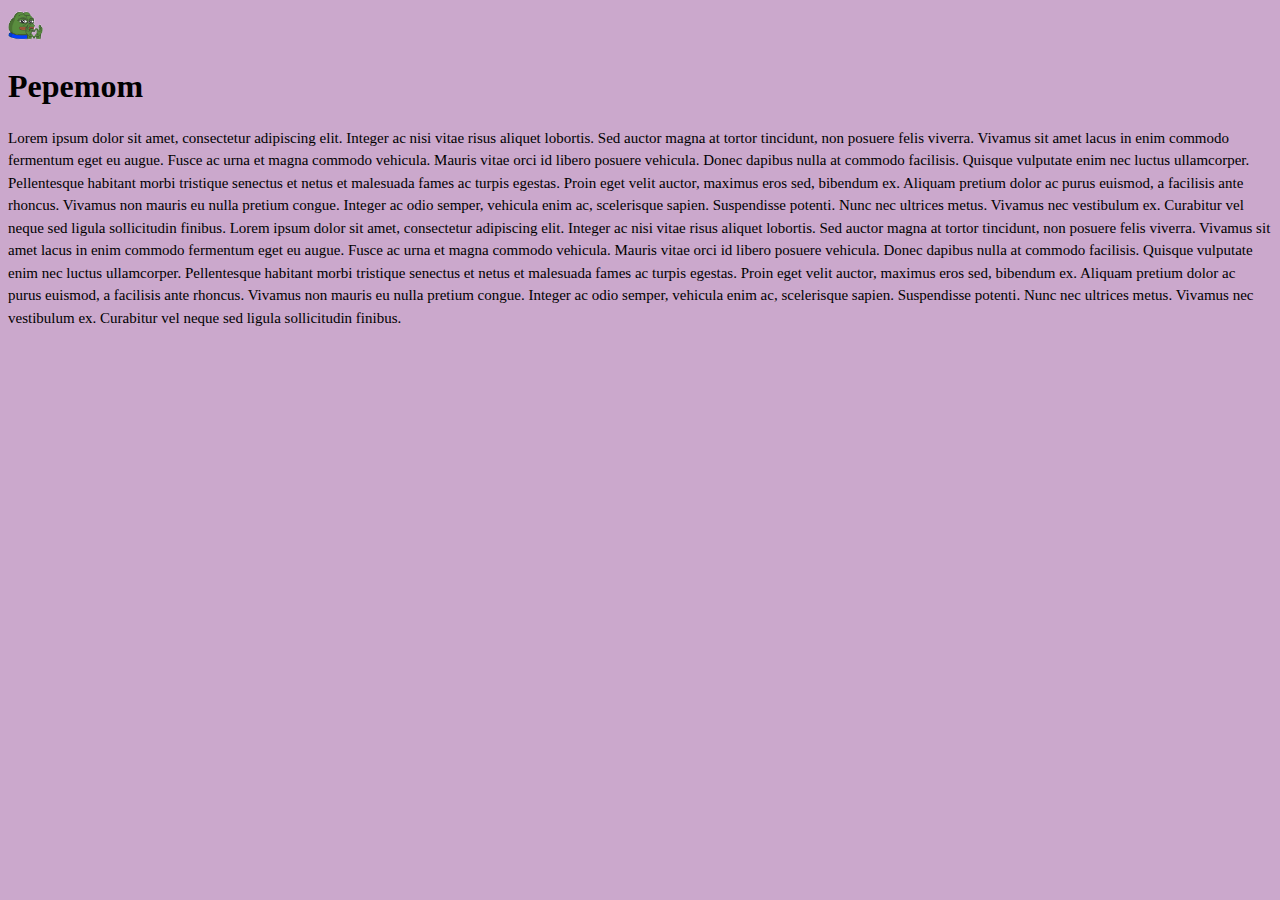
<file: Esercizio 3/index.html>
<!DOCTYPE html>
<head>
	<html lang="it">
	<title>Pagina web n.3</title>
	<meta charset="UTF-8">
	   <link rel="stylesheet" href="style.css">
	</head>

	<body>
		<header>
			<img class="logo" src="assets/logo.png" alt="Logo del sito web">
		</header>

		<h1 class="titolo">Pepemom</h1>
		<p class="paragrafo">Lorem ipsum dolor sit amet, consectetur adipiscing elit. Integer ac nisi vitae risus aliquet lobortis. Sed auctor magna at tortor tincidunt, non posuere felis viverra. Vivamus sit amet lacus in enim commodo fermentum eget eu augue. Fusce ac urna et magna commodo vehicula. Mauris vitae orci id libero posuere vehicula. Donec dapibus nulla at commodo facilisis. Quisque vulputate enim nec luctus ullamcorper. Pellentesque habitant morbi tristique senectus et netus et malesuada fames ac turpis egestas. Proin eget velit auctor, maximus eros sed, bibendum ex. Aliquam pretium dolor ac purus euismod, a facilisis ante rhoncus. Vivamus non mauris eu nulla pretium congue. Integer ac odio semper, vehicula enim ac, scelerisque sapien. Suspendisse potenti. Nunc nec ultrices metus. Vivamus nec vestibulum ex. Curabitur vel neque sed ligula sollicitudin finibus.
		Lorem ipsum dolor sit amet, consectetur adipiscing elit. Integer ac nisi vitae risus aliquet lobortis. Sed auctor magna at tortor tincidunt, non posuere felis viverra. Vivamus sit amet lacus in enim commodo fermentum eget eu augue. Fusce ac urna et magna commodo vehicula. Mauris vitae orci id libero posuere vehicula. Donec dapibus nulla at commodo facilisis. Quisque vulputate enim nec luctus ullamcorper. Pellentesque habitant morbi tristique senectus et netus et malesuada fames ac turpis egestas. Proin eget velit auctor, maximus eros sed, bibendum ex. Aliquam pretium dolor ac purus euismod, a facilisis ante rhoncus. Vivamus non mauris eu nulla pretium congue. Integer ac odio semper, vehicula enim ac, scelerisque sapien. Suspendisse potenti. Nunc nec ultrices metus. Vivamus nec vestibulum ex. Curabitur vel neque sed ligula sollicitudin finibus.</p>
</file>
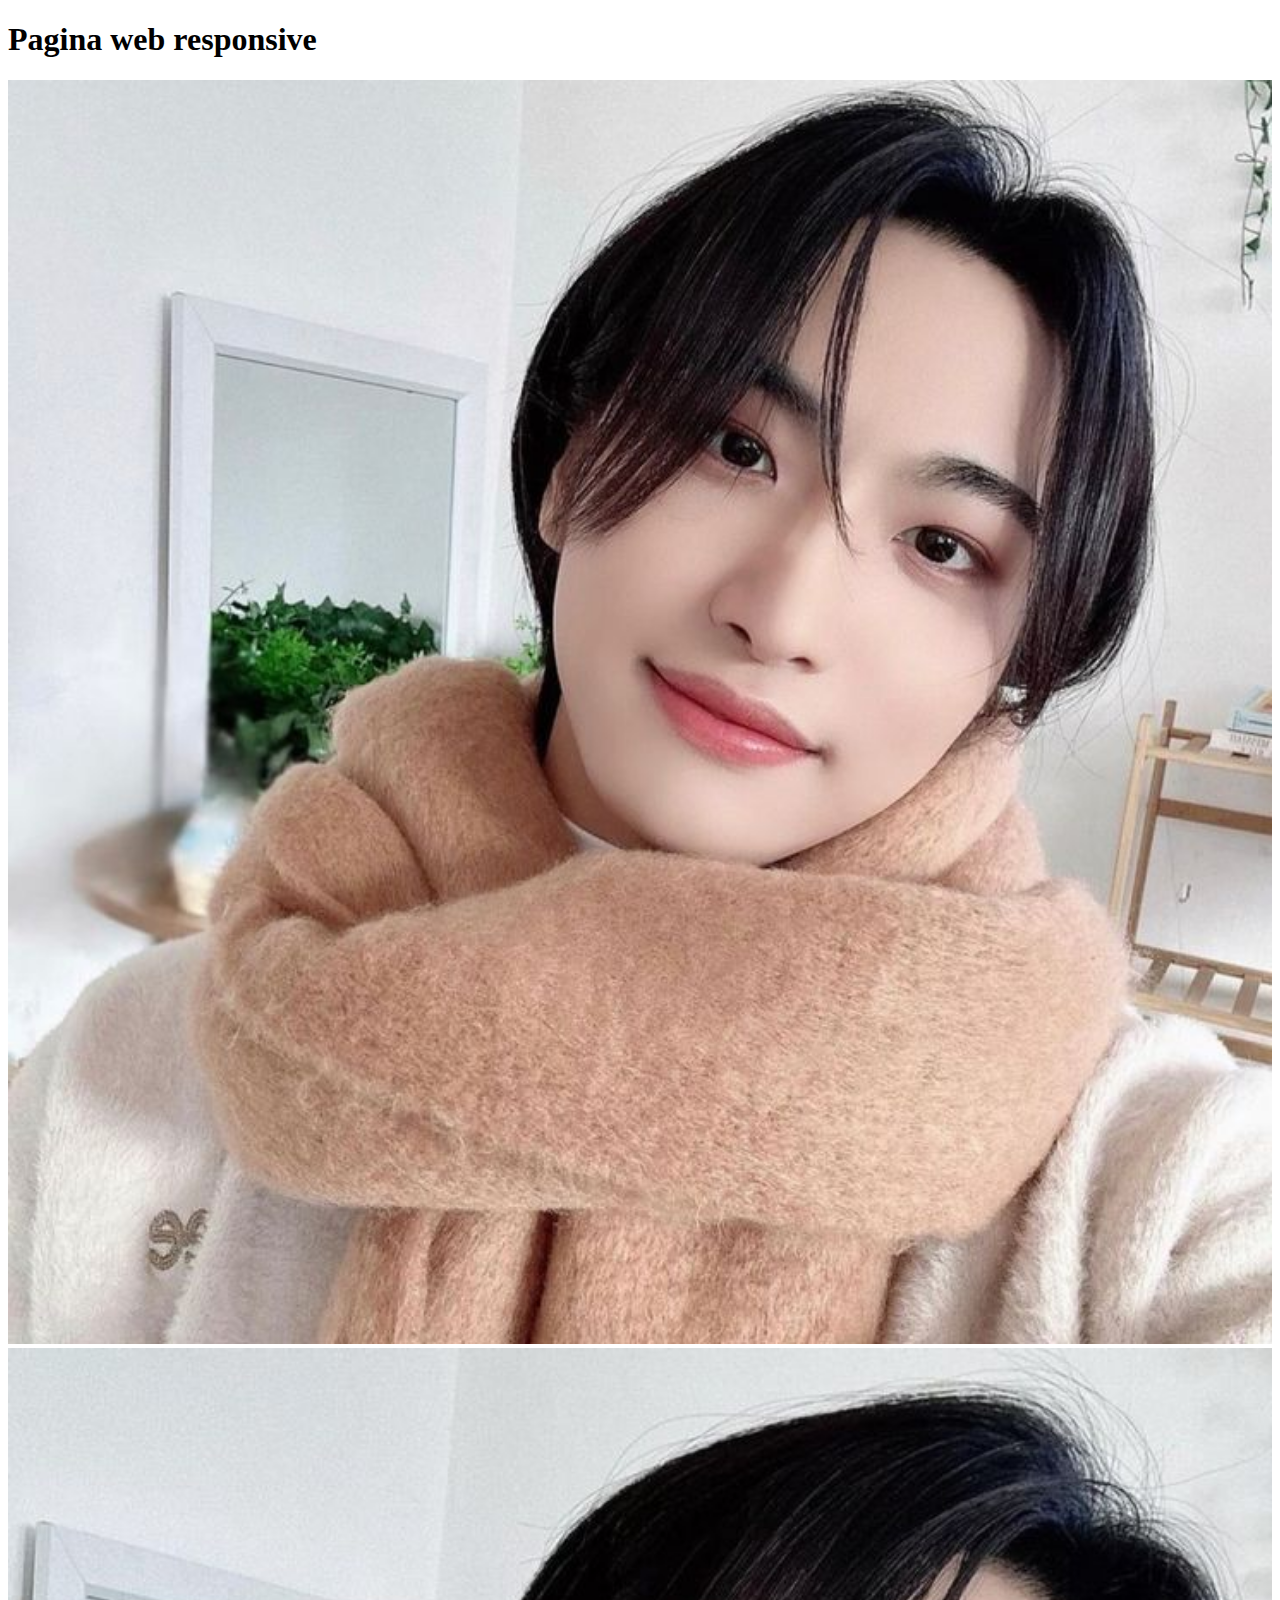
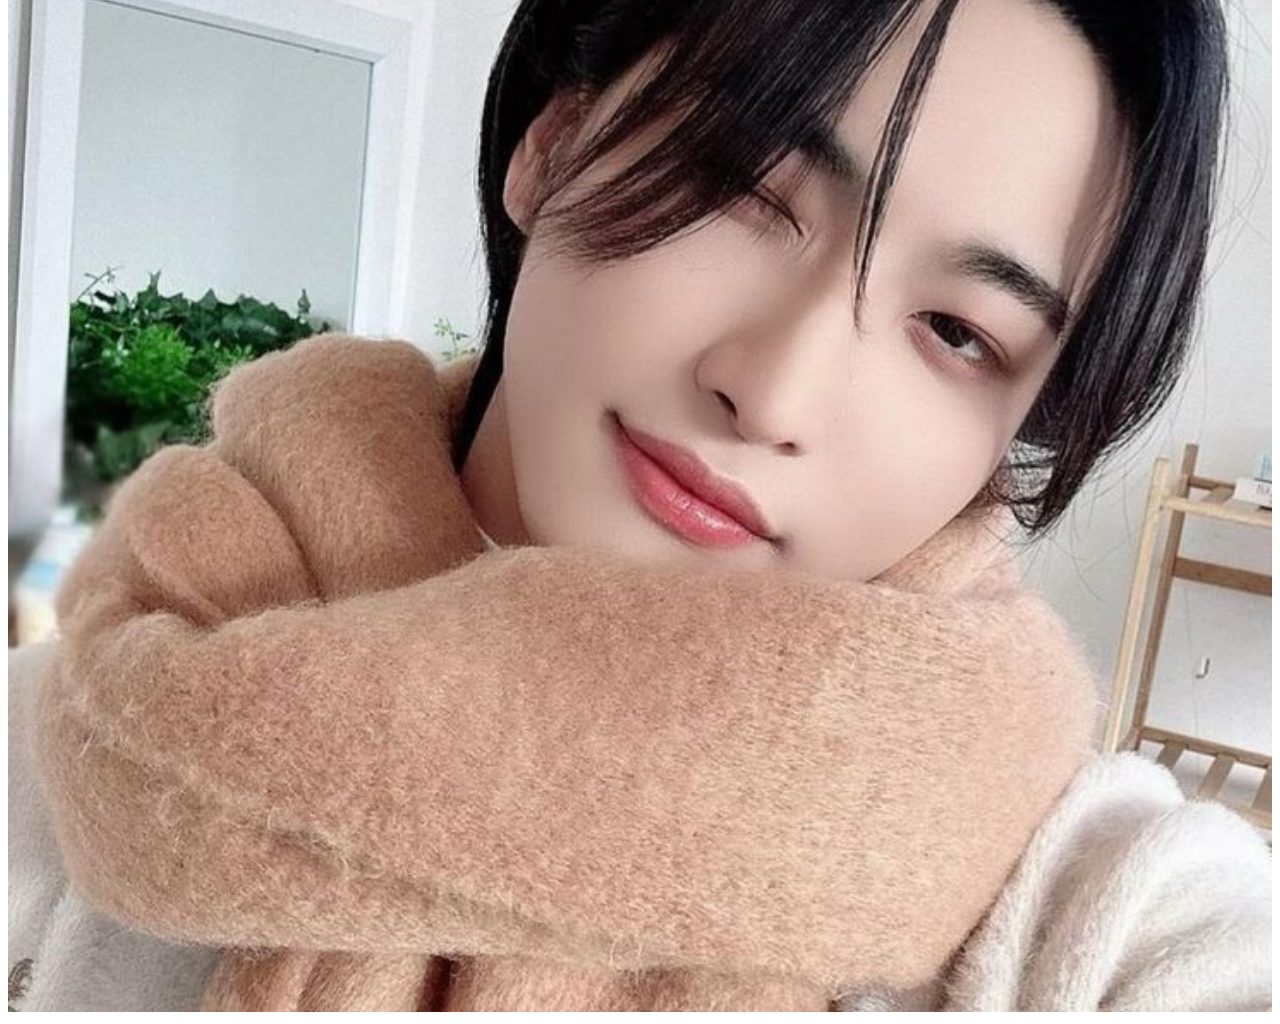
<file: esercizio 5/index.html>
<!DOCTYPE html>
<head>
	<html lang="it">
	<title>Responsive</title>
	<meta charset="UTF-8">
	<link rel="stylesheet" href="style.css">
</head>

	<body>
		<header>
			<h1>Pagina web responsive</h1>
		</header>

		<main>
			<img src="img/seonghwa1.jpeg">
			<img src="img/seonghwa2.jpg">
		</main>
	</body>

	</html>
</file>
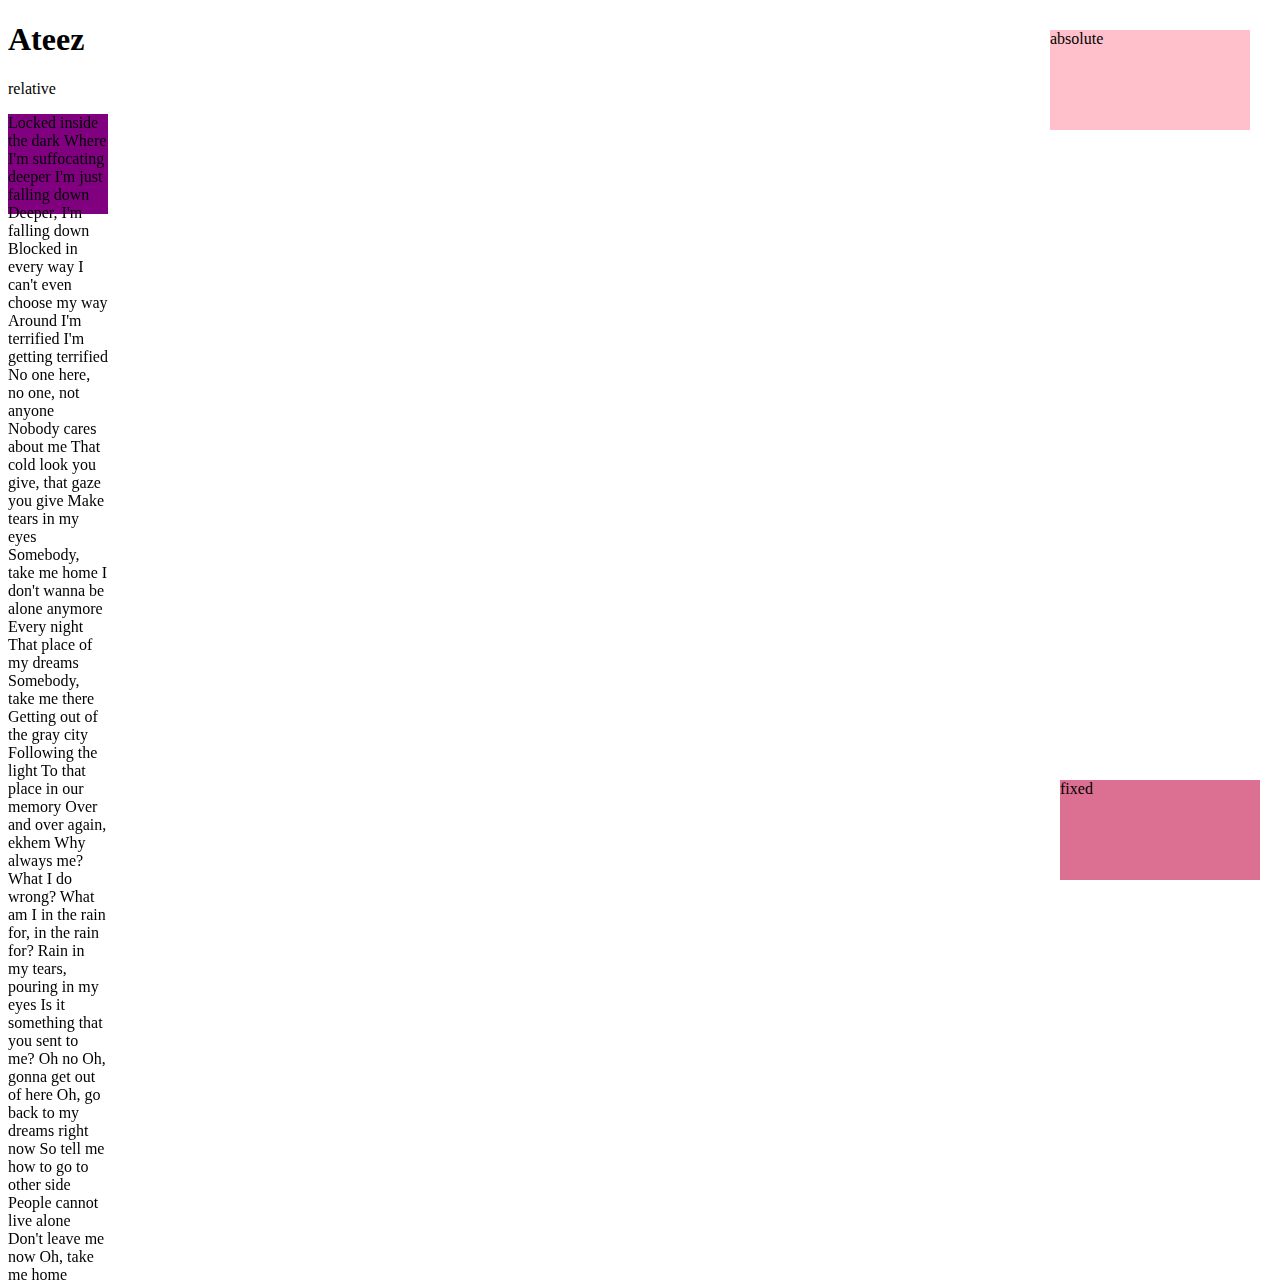
<file: Esercizio 6/index.html>
<!DOCTYPE html>
<html lang="it">

<head>
	<title>Posizionamento</title>
	<meta charset="UTF-8">
	<link rel="stylesheet" href="style.css">
	<meta name="viewport" content="width=device-width, initial-scale=1.0">
</head>

<body>

	<h1>Ateez</h1>
	<div class="absolute">
		absolute
	</div>

	<div class="fixed">
		fixed
	</div>

	<div class="relative">
		relative
		<div class="sticky">
			<p>Locked inside the dark
				Where I'm suffocating deeper
				I'm just falling down
				Deeper, I'm falling down
				Blocked in every way
				I can't even choose my way
				Around I'm terrified
				I'm getting terrified
				No one here, no one, not anyone
				Nobody cares about me
				That cold look you give, that gaze you give
				Make tears in my eyes
				Somebody, take me home
				I don't wanna be alone anymore
				Every night
				That place of my dreams
				Somebody, take me there
				Getting out of the gray city
				Following the light
				To that place in our memory
				Over and over again, ekhem
				Why always me? What I do wrong?
				What am I in the rain for, in the rain for?
				Rain in my tears, pouring in my eyes
				Is it something that you sent to me? Oh no
				Oh, gonna get out of here
				Oh, go back to my dreams right now
				So tell me how to go to other side
				People cannot live alone
				Don't leave me now 
				Oh, take me home</p>
		</div>
	</div>

</body>
</html>
</file>
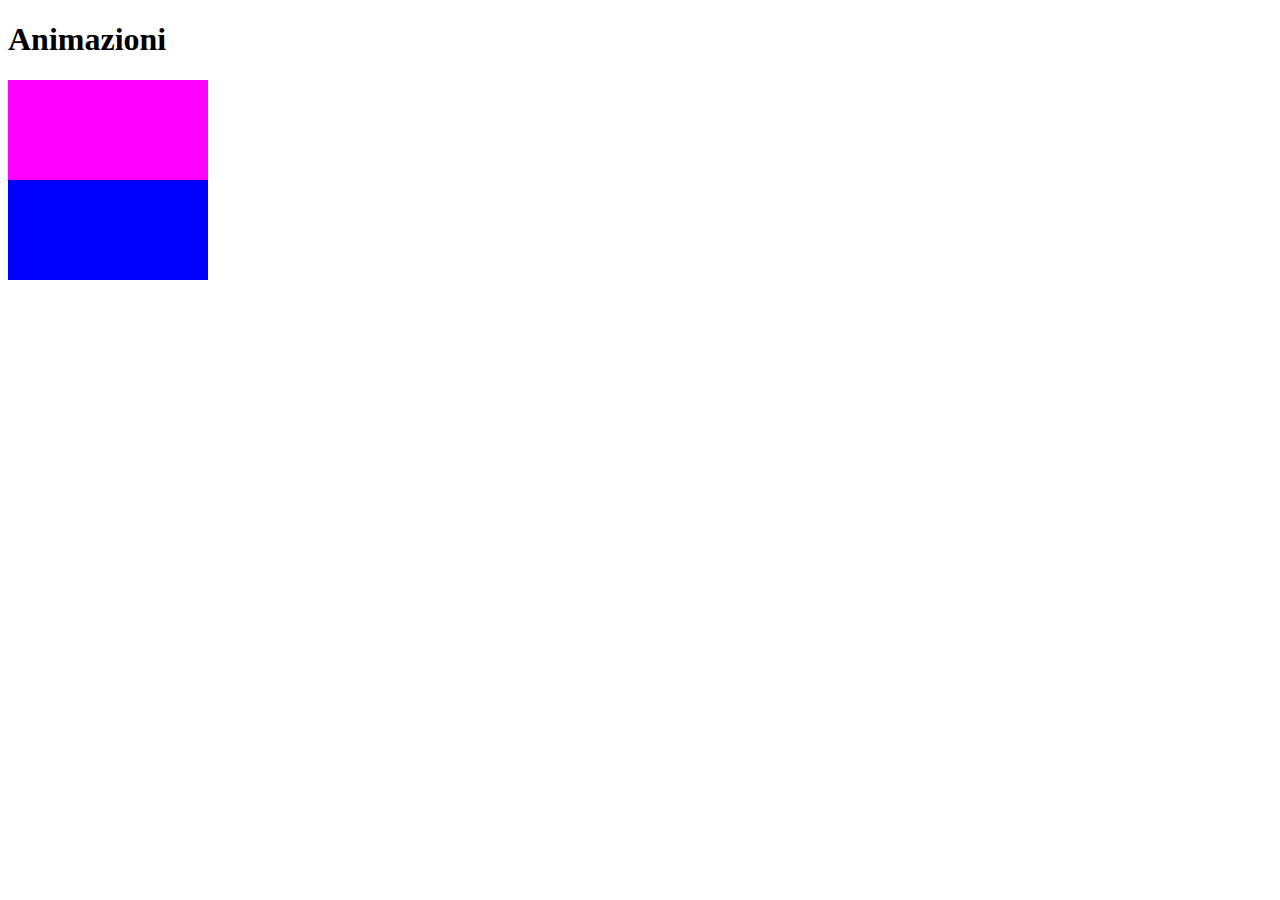
<file: Esercizio 7/index.html>
<!DOCTYPE html>
<html lang="it">

<head>
	<title>Animazione</title>
	<meta charset="UTF-8">
	<link rel="stylesheet" href="style.css">
	<meta name="viewport" content="width=device-width, initial-scale=1.0">
</head>

<body>

	<h1>Animazioni</h1>

	<div class="id1"></div>
	<div class="id2"></div>

</body>
</html>
</file>
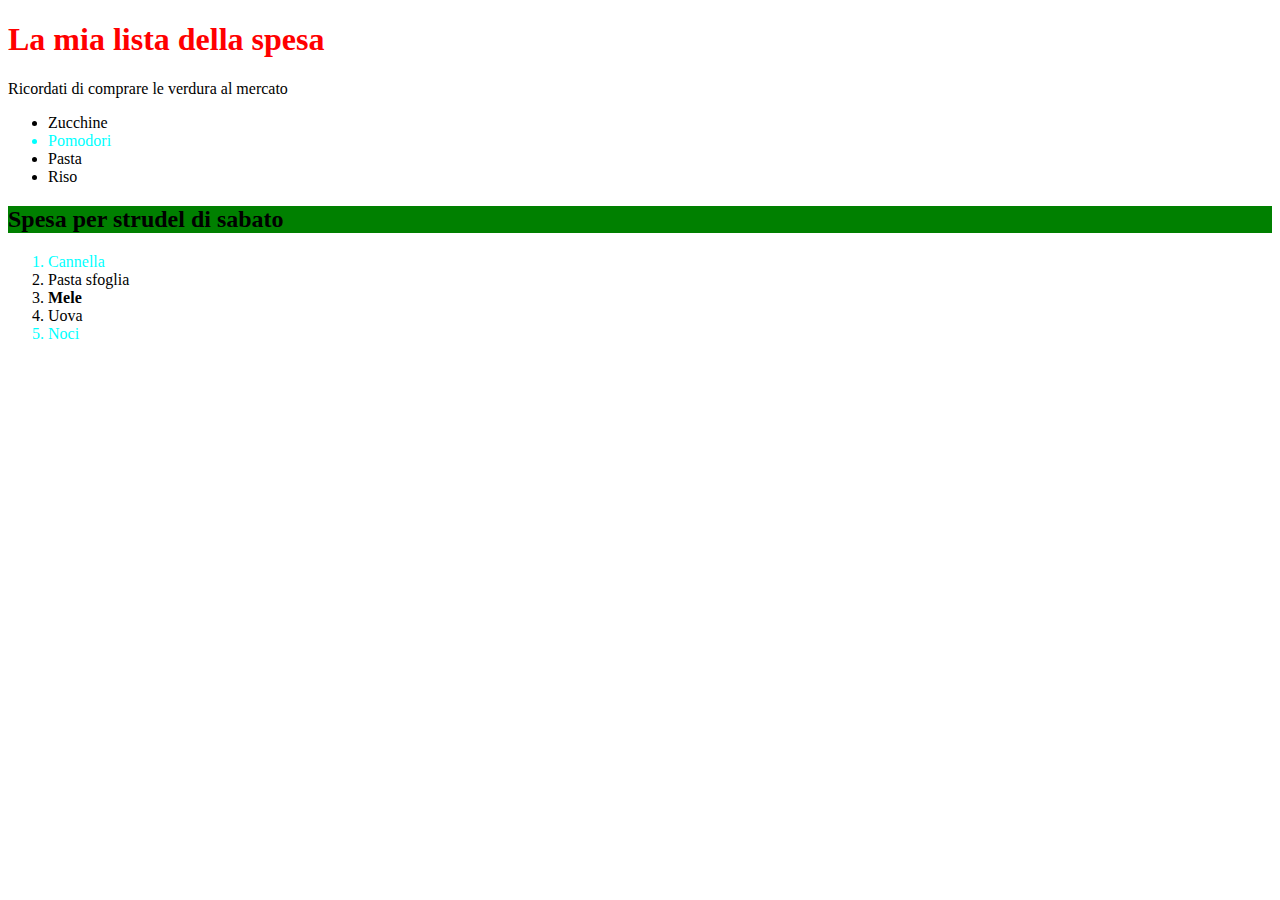
<file: esercizio 1/esercizio 1.html>
<!DOCTYPE html>

<head>
    <html lang="it">
    <meta charset="UTF-8">
    <link rel="stylesheet" href="style.css" >
    <title>Lista della spesa</title>

</head>

<body>
    <header>
    <h1 class="titolo">La mia lista della spesa</h1>
    </header>

    <p>Ricordati di comprare le verdura al mercato</p>

    <ul>
        <li>Zucchine</li>
        <li class="elementoblu">Pomodori</li>
        <li>Pasta</li>
        <li>Riso</li>
    </ul>

    <h2 class="sottotitolo">Spesa per strudel di sabato</h2>

    <ol>
        <li class="elementoblu">Cannella</li>
        <li>Pasta sfoglia</li>
        <li><b>Mele</b></li>
        <li>Uova</li>
        <li class="elementoblu">Noci</li>
    </ol>

</body>
</html>
</file>
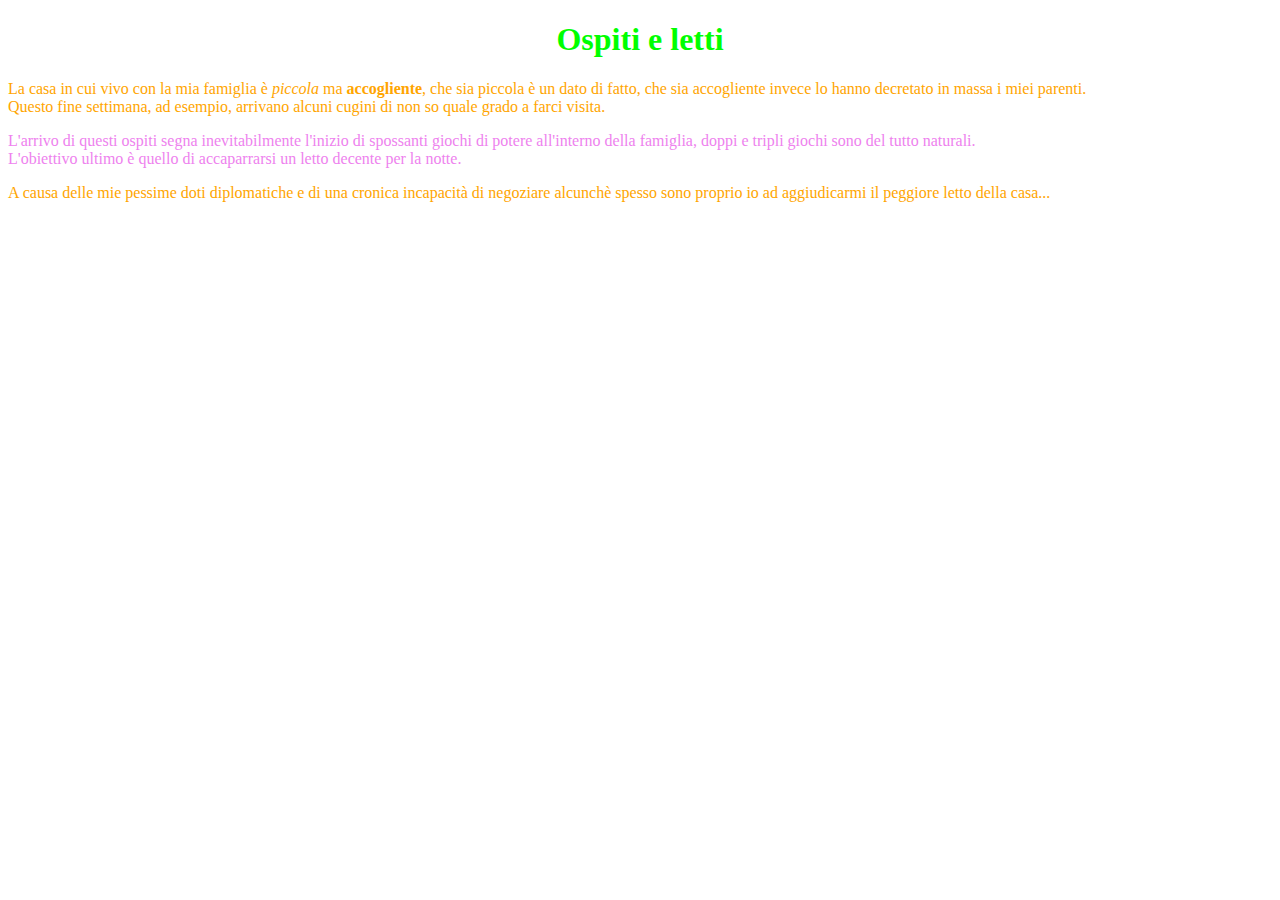
<file: esercizio 2/esercizio 2.html>
<!DOCTYPE html>

<head>
    <html lang="it">
    <meta charset="UTF-8">
    <link rel="stylesheet" href="style.css" >
    <title>Ospiti e letti</title>

</head>

<body>
    <header>
        <h1 class="verde">Ospiti e letti</h1>
    
    </header>

    <p class="arancione">La casa in cui vivo con la mia famiglia è <i>piccola</i> ma <b>accogliente</b>, che sia piccola è un dato di fatto, che sia accogliente invece lo hanno decretato in massa i miei parenti.<br>
        Questo fine settimana, ad esempio, arrivano alcuni cugini di non so quale grado a farci visita.

    <p class="viola">L'arrivo di questi ospiti segna inevitabilmente l'inizio di spossanti giochi di potere all'interno della famiglia, doppi e tripli giochi sono del tutto naturali.<br>
            L'obiettivo ultimo è quello di accaparrarsi un letto decente per la notte.

    <p class="arancione">A causa delle mie pessime doti diplomatiche e di una cronica incapacità di negoziare alcunchè spesso sono proprio io ad aggiudicarmi il peggiore letto della casa...
        </p>
            
       
</body>
</file>
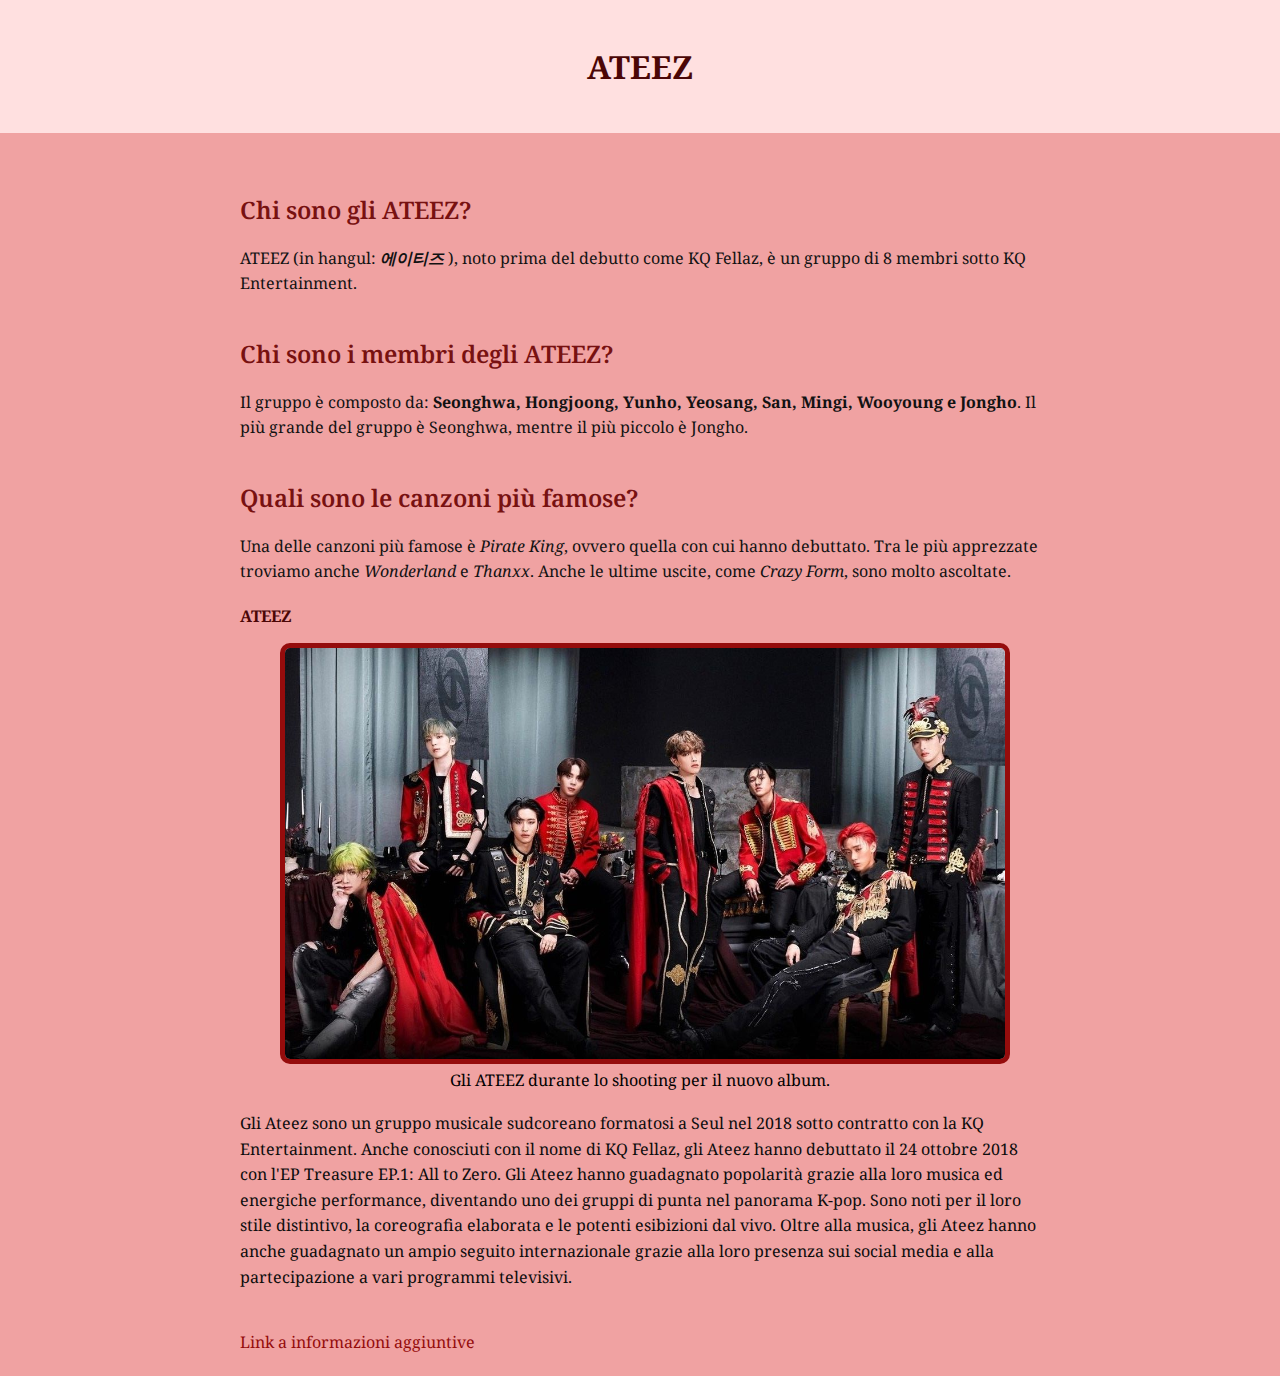
<file: esercizio 8/es 8.html>
<!DOCTYPE html>
<html>
<head>
  <meta charset="utf-8">
  <meta name="viewport" content="width=device-width, initial-scale=1">
  <link rel="preconnect" href="https://fonts.googleapis.com">
  <link rel="preconnect" href="https://fonts.gstatic.com" crossorigin>
  <link href="https://fonts.googleapis.com/css2?family=Noto+Serif:ital,wght@0,100..900;1,100..900&display=swap" rel="stylesheet">
  <link rel="stylesheet" href="styles.css"> 
  <link rel="icon" type="image/x-icon" href="img/favicon.jpg">

  <title>ATEEZ</title>
</head>
<body>
    <header>
        <h1 class="title">ATEEZ</h1>
    </header>

    <main id="main">
        <h2>Chi sono gli ATEEZ?</h2>
        <p>ATEEZ (in hangul: <i><b>에이티즈</b></i> ), noto prima del debutto come KQ Fellaz, è un gruppo di 8 membri sotto KQ Entertainment.</p>

        <h2>Chi sono i membri degli ATEEZ?</h2>
        <p>Il gruppo è composto da: <b>Seonghwa, Hongjoong, Yunho, Yeosang, San, Mingi, Wooyoung e Jongho</b>. Il più grande del gruppo è Seonghwa, mentre il più piccolo è Jongho.</p>

        <h2>Quali sono le canzoni più famose?</h2>
        <p>Una delle canzoni più famose è <i>Pirate King</i>, ovvero quella con cui hanno debuttato. Tra le più apprezzate troviamo anche <i>Wonderland</i> e <i>Thanxx</i>. Anche le ultime uscite, come <i>Crazy Form</i>, sono molto ascoltate.</p>

        <div id="title" class="title"><b>ATEEZ</b></div>

        <figure id="img-div">
            <img id="image" src="img/ateez.jpg" alt="Gli ATEEZ durante lo shooting per il nuovo album.">
            <figcaption id="img-caption">Gli ATEEZ durante lo shooting per il nuovo album.</figcaption>
        </figure>

        <div id="tribute-info">
            Gli Ateez sono un gruppo musicale sudcoreano formatosi a Seul nel 2018 sotto contratto con la KQ Entertainment. Anche conosciuti con il nome di KQ Fellaz, gli Ateez hanno debuttato il 24 ottobre 2018 con l'EP Treasure EP.1: All to Zero. Gli Ateez hanno guadagnato popolarità grazie alla loro musica ed energiche performance, diventando uno dei gruppi di punta nel panorama K-pop. Sono noti per il loro stile distintivo, la coreografia elaborata e le potenti esibizioni dal vivo. Oltre alla musica, gli Ateez hanno anche guadagnato un ampio seguito internazionale grazie alla loro presenza sui social media e alla partecipazione a vari programmi televisivi.
        </div>

        <a id="tribute-link" href="https://www.instagram.com/ateez_official_/" target="_blank">Link a informazioni aggiuntive</a>
    </main>
</body>
</html>
<head>
</file>
<file: Esercizio 3/style.css>
body {
	background-color: #cba8cc;
}

.logo {
	height: 35px;
}

.titolo {
	font-size: 32px;
}

.paragrafo {
	font-size: 15px;
	line-height: 1.5;
}
</file>
<file: esercizio 5/style.css>
@media only screen and (max-width: 600px) {
    h1 {
        color: green;
    }
  }
  
  img {
      width: 100%;
  }
  
  @media only screen and (max-width: 800px) {
    img {
      width: 49%;
    }
  }
</file>
<file: Esercizio 6/style.css>
.absolute {
    position: absolute;
    top: 30px;
    right: 30px;
    width: 200px;
    height: 100px;
    background-color: pink;
}

.fixed {
	position: fixed;
    bottom: 20px;
    right: 20px;
    background-color: palevioletred;
    width: 200px;
    height: 100px;
}

.relative {
    width: 200px;
    height: 100px;

}

.sticky {
	position: sticky;
	top: 50px;
	background-color: purple;
	width: 100px;
    height: 100px;
	
}
</file>
<file: Esercizio 7/style.css>
.id1 {
    width: 200px;
    height: 100px;
    background-color: magenta;
    transition: margin-left 0.5s ease;
}

.id1:hover {
    margin-left: 50px;
}

.id2 {
    width: 200px;
    height: 100px;
    background-color: blue;
    animation: colorChange 5s linear infinite;
}

@keyframes colorChange {
    0% {
        background-color: blue;
    }
    50% {
        background-color: red;
    }
    100% {
        background-color: blue;
    }
}
</file>
<file: esercizio 1/style.css>
.elementoblu {
    color: aqua;
}

.titolo {
    color: red;
}

.sottotitolo {
    background-color: green;
}
</file>
<file: esercizio 2/style.css>
.arancione {
    color: orange;
}

.viola {
    color: violet;
}

.verde {
    color: lime;
    text-align: center;
}
</file>
<file: esercizio 8/styles.css>
body {
    background-color: #f0a2a2;
    margin: 0;
    padding: 0;
    font-family: "Noto Serif", serif;
}

header {
    text-align: center;
    padding: 20px 0;
    background-color: #ffe0e0;
}

.title {
    color: #4b0606;
}

main {
    max-width: 800px;
    margin: 0 auto;
    padding: 20px;
}

h2 {
    font-weight: 600;
    color: #781111;
    margin-top: 40px;
}

p, a, h1, #tribute-info {
    color: #121212;
    line-height: 1.6;
    margin-bottom: 20px;
    
}

#img-div {
    text-align: center;
    margin-bottom: 20px;
}

#image {
    max-width: 100%;
    height: auto;
    border: 5px solid #950c0c;
    border-radius: 10px;
}

a {
    color: #950c0c;
    text-decoration: none;
    transition: color 0.3s ease;
}

a:hover {
    color: #781111;
}

#tribute-info {
    color: #0c0c0c;
    margin-bottom: 40px;
}
</file>
